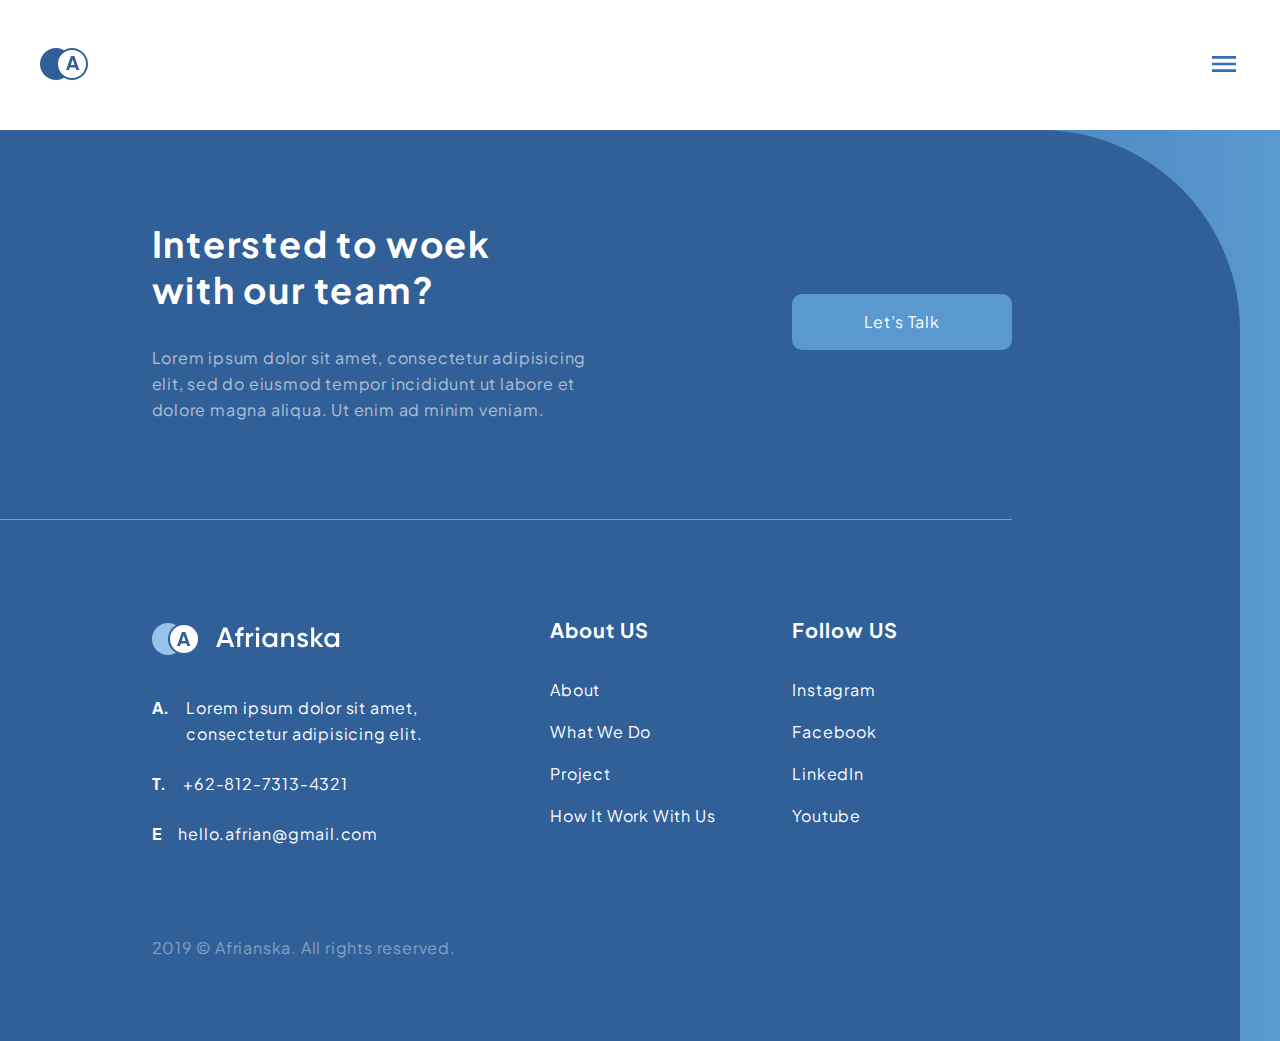
<file: index.html>
<!DOCTYPE html>
<html lang="en">
<head>
  <meta charset="UTF-8">
  <meta http-equiv="X-UA-Compatible" content="IE=edge">
  <meta name="viewport" content="width=device-width, initial-scale=1.0">
  <link rel="stylesheet" href="./css/main.css">
  <title>Afrianska</title>
</head>
<body>
  <!-- START HEADER  -->
  <header class="site-header">
    <div class="container-h">
      <div class="site-header__inner">
        <a href="./index.html" class="site-header__logo-link">
          <img src="./images/svg/sitelogo.svg" width="48" height="32" alt="Site logo" class="site-header__logo">
        </a>
        <button class="site-header__btn" type="button"></button>
      </div>
    </div>
  </header>
  <!-- FINISH HEADER 0 -->
  <!-- START MAIN  -->
  <main class="site-main">
    
  </main>
  <!-- FINISH MAIN  -->
  <!-- START FOOTER  -->
  <footer class="site-footer">
    <div class="container-h">
      <div class="footer-inner">
        <div class="footer-top">
          <div class="container">
            <div class="footer-top__inner">
              <div class="footer-top__left">
                <div class="footer-top__strong-wrapper">
                  <strong class="footer-top__big">Intersted to woek with our team?</strong>
                </div>
                <div class="footer-top__desc-wrapper">
                  <p class="footer-top__desc">  Lorem ipsum dolor sit amet, consectetur adipisicing elit, sed do eiusmod tempor incididunt ut labore et dolore magna aliqua. Ut enim ad minim veniam. </p>
                </div>
              </div>
              <div class="footer-top__right">
                <a href="#" class="footer-top__link">Let’s Talk</a>
              </div>
            </div>
          </div>
        </div>
        
        <div class="footer-bottom">
          <div class="container">
            
            <ul class="footer-bottom__list">
              <li class="footer-bottom__item info" >
                <a href="#" class="footer-bottom__logo-link">
                  <img src="./images/svg/footer-logo.svg" width="189" height="30" alt="Site logo" class="footer-bootom__logo">
                </a>
                <ul class="info__list">
                  <li class="info__item">
                    <strong>A.</strong>
                    <p class="info__desc">Lorem ipsum dolor sit amet, consectetur adipisicing elit.</p>
                  </li>
                  <li class="info__item">
                    <strong>T.</strong>
                    <a href="tel:+6281273134321" class="info__link">+62-812-7313-4321</a>
                  </li>
                  <li class="info__item">
                    <strong>E</strong>
                    <a href="mailto:hello.afrian@gmail.com" class="info__link">hello.afrian@gmail.com</a>
                  </li>
                </ul>
              </li>
              <li class="footer-bottom__item">
                <strong class="footer-bottom__item-big">About US</strong>
                <ul class="info__list">
                  <li class="info__item">
                    <a href="./pages/blogpage.html" class="info__link">About</a>
                  </li>
                  <li class="info__item">
                    <a href="#" class="info__link"> What We Do</a>
                  </li>
                  <li class="info__item">
                    <a href="#" class="info__link"> Project</a>
                  </li>
                  <li class="info__item">
                    <a href="./pages/contact.html" class="info__link"> How It Work With Us</a>
                  </li>
                </ul>
                
              </li>
              <li class="footer-bottom__item">
                <strong class="footer-bottom__item-big">Follow US</strong>
                <ul class="info__list">
                  <li class="info__item">
                    <a href="#" class="info__link" target="blank">Instagram</a>
                  </li>
                  <li class="info__item">
                    <a href="#" class="info__link" target="blank"> Facebook</a>
                  </li>
                  <li class="info__item">
                    <a href="#" class="info__link" target="blank">LinkedIn</a>
                  </li>
                  <li class="info__item">
                    <a href="#" class="info__link" target="blank">Youtube</a>
                  </li>
                </ul>
                
              </li>
            </ul>
            <p class="footer-bottom__desc">
              2019 © Afrianska. All rights reserved. </p>
            </div>
          </div>
        </div>
      </div>
    </footer>
  </body>
  </html>
</file>
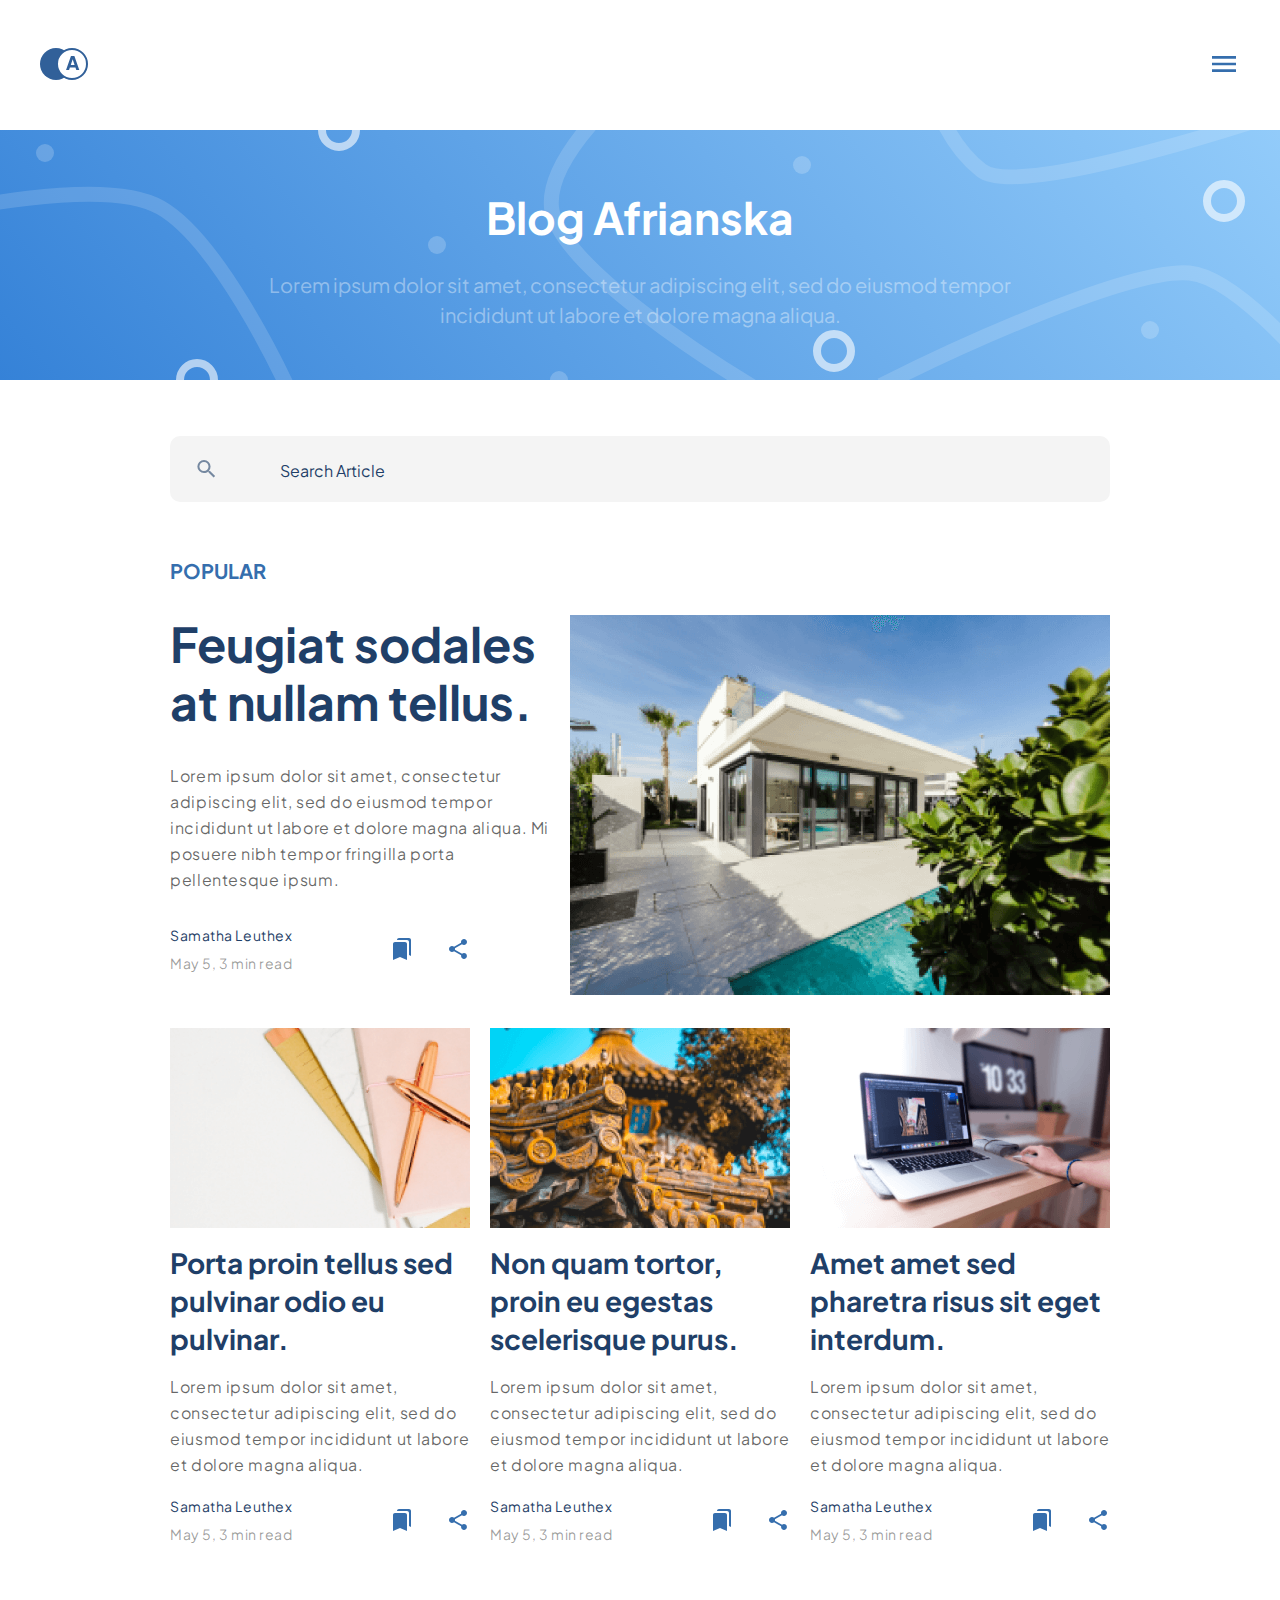
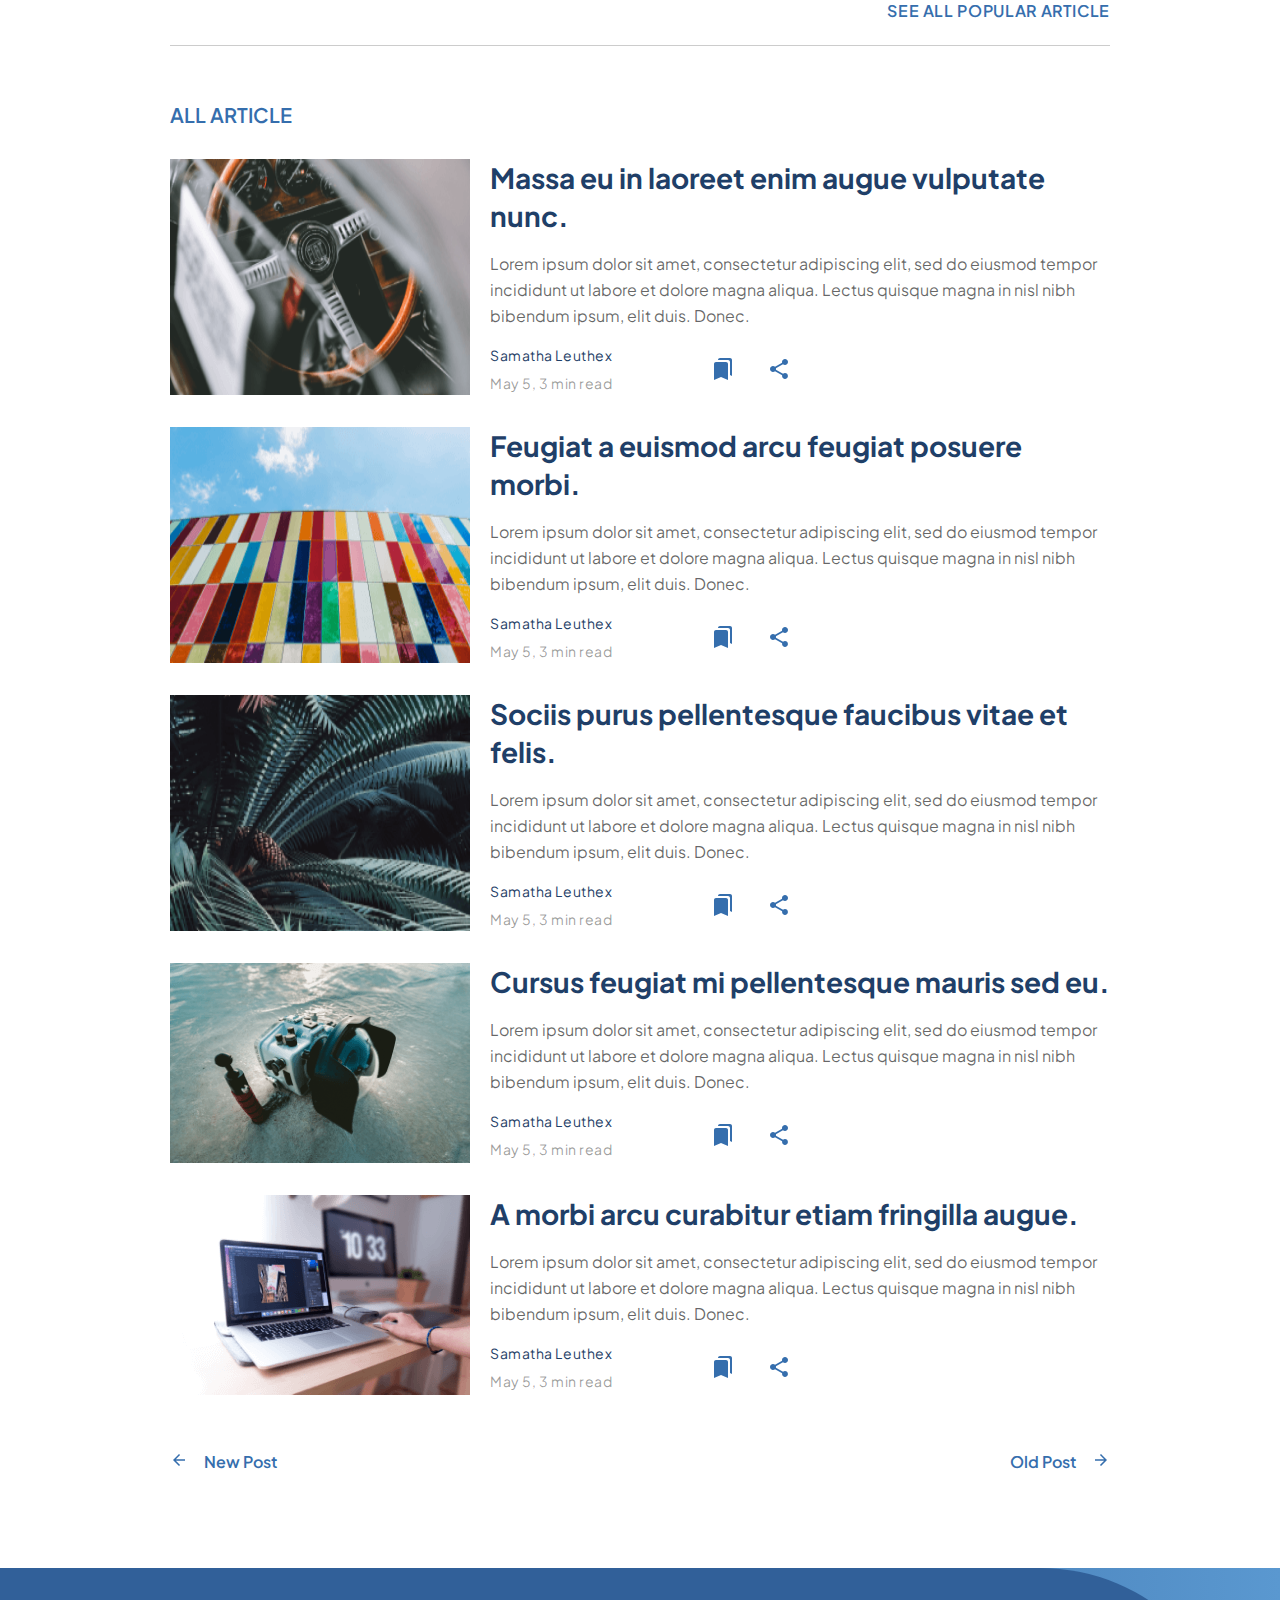
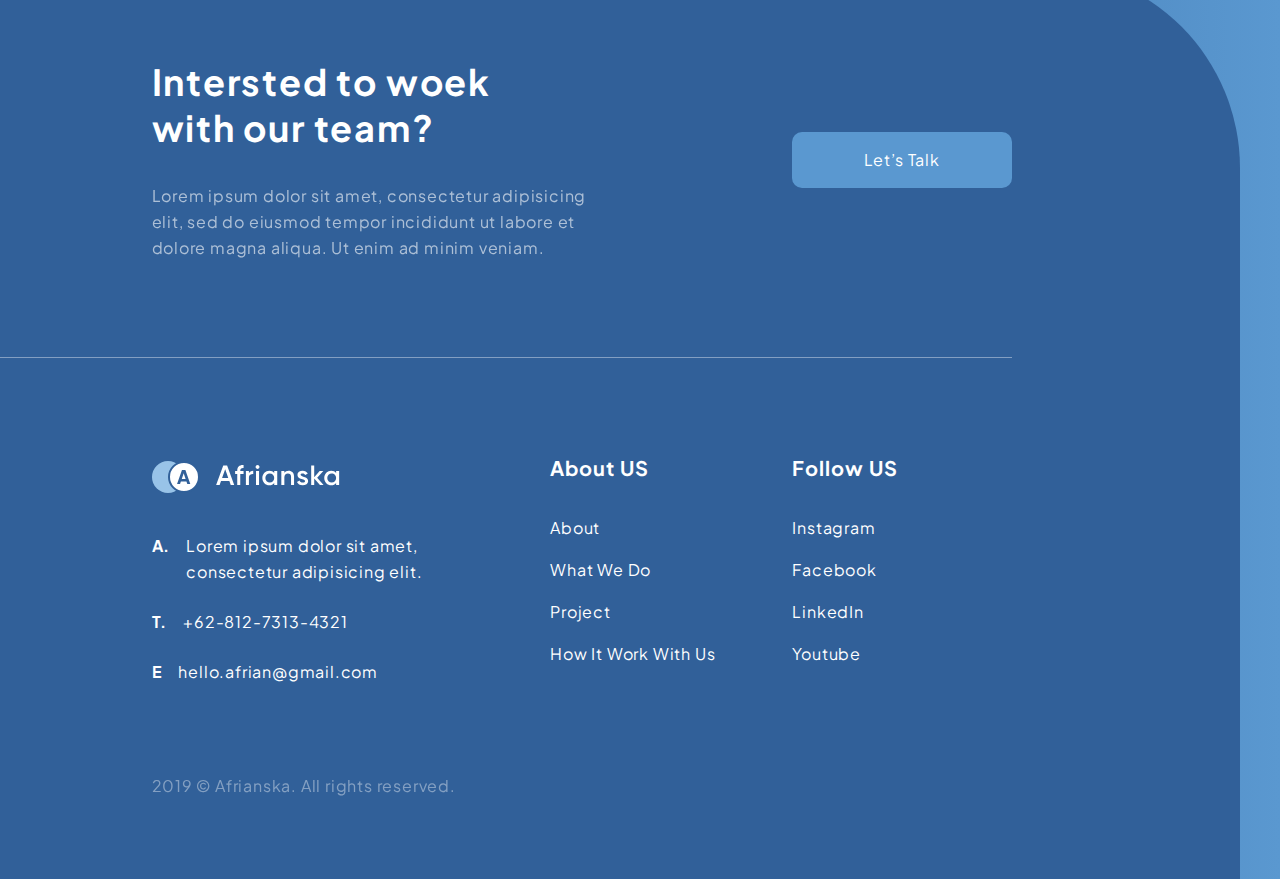
<file: pages/blogpage.html>
<!DOCTYPE html>
<html lang="en">
  <head>
    <meta charset="UTF-8" />
    <meta http-equiv="X-UA-Compatible" content="IE=edge" />
    <meta name="viewport" content="width=device-width, initial-scale=1.0" />
    <link rel="stylesheet" href="../css/main.css" />
    <title>Afrianska</title>
  </head>
  <body>
    <!-- START HEADER  -->
    <header class="site-header">
      <div class="container-h">
        <div class="site-header__inner">
          <a href="../index.html" class="site-header__logo-link">
            <img
              src="../images/svg/sitelogo.svg"
              width="48"
              height="32"
              alt="Site logo"
              class="site-header__logo"
            />
          </a>
          <button class="site-header__btn" type="button"></button>
        </div>
      </div>
    </header>
    <!-- FINISH HEADER 0 -->

    <!-- START MAIN  -->

    <!-- ARTICLE START -->

    <article class="blog">
      <div class="container">
        <div class="blog__wrapper">
          <h1 class="blog__title">Blog Afrianska</h1>
          <p class="blog__text">
            Lorem ipsum dolor sit amet, consectetur adipiscing elit, sed do
            eiusmod tempor incididunt ut labore et dolore magna aliqua.
          </p>
        </div>
      </div>
    </article>

    <!-- ARTICLE END -->

    <main class="site-main">
      <!-- --- Content ---  -->

      <!-- INTRO SECTION START -->

      <section class="intro">
        <div class="container">
          <div class="intro__wrapper">
            <form
              class="form__wrapper"
              action="https://echo.htmlacademy.ru/"
              autocomplete="off"
            >
              <label class="form__inner">
                <input
                  class="form__input"
                  type="search"
                  name="user_search"
                  placeholder="Search Article"
                />
              </label>
            </form>
            <h2 class="intro__title">POPULAR</h2>
            <ul class="intro__list">
              <li class="intro__item">
                <div class="intro__item-inner">
                  <h3 class="intro__item-title">
                    Feugiat sodales at nullam tellus.
                  </h3>
                  <p class="intro__item-text">
                    Lorem ipsum dolor sit amet, consectetur adipiscing elit, sed
                    do eiusmod tempor incididunt ut labore et dolore magna
                    aliqua. Mi posuere nibh tempor fringilla porta pellentesque
                    ipsum.
                  </p>
                  <div class="intro__item-bottom">
                    <div class="intro__item-left">
                      <cite class="author"> Samatha Leuthex </cite>
                      <span class="intro__item-date"> May 5, 3 min read </span>
                    </div>
                    <ul class="intro__item-list">
                      <li class="intro__item-item">
                        <a class="intro__item-link" href="#">
                          <img src="../images/svg/save.svg" alt="Save icon" />
                        </a>
                      </li>
                      <li class="intro__item-item">
                        <a class="intro__item-link" href="#">
                          <img src="../images/svg/share.svg" alt="Share icon" />
                        </a>
                      </li>
                    </ul>
                  </div>
                </div>
                <img
                  src="../images/png/whouse.png"
                  width="540"
                  height="380"
                  alt="White home with big windows"
                />
              </li>
              <li class="intro__item">
                <div class="intro__item-inner">
                  <h3 class="intro__item-title">
                    Porta proin tellus sed pulvinar odio eu pulvinar.
                  </h3>
                  <p class="intro__item-text">
                    Lorem ipsum dolor sit amet, consectetur adipiscing elit, sed
                    do eiusmod tempor incididunt ut labore et dolore magna
                    aliqua.
                  </p>
                  <div class="intro__item-bottom">
                    <div class="intro__item-left">
                      <cite class="author"> Samatha Leuthex </cite>
                      <span class="intro__item-date"> May 5, 3 min read </span>
                    </div>
                    <ul class="intro__item-list">
                      <li class="intro__item-item">
                        <a class="intro__item-link" href="#">
                          <img src="../images/svg/save.svg" alt="Save icon" />
                        </a>
                      </li>
                      <li class="intro__item-item">
                        <a class="intro__item-link" href="#">
                          <img src="../images/svg/share.svg" alt="Share icon" />
                        </a>
                      </li>
                    </ul>
                  </div>
                </div>
                <img
                  src="../images/png/pencils.png"
                  width="300"
                  height="200"
                  alt="White home with big windows"
                />
              </li>
              <li class="intro__item">
                <div class="intro__item-inner">
                  <h3 class="intro__item-title">
                    Non quam tortor, proin eu egestas scelerisque purus.
                  </h3>
                  <p class="intro__item-text">
                    Lorem ipsum dolor sit amet, consectetur adipiscing elit, sed
                    do eiusmod tempor incididunt ut labore et dolore magna
                    aliqua.
                  </p>
                  <div class="intro__item-bottom">
                    <div class="intro__item-left">
                      <cite class="author"> Samatha Leuthex </cite>
                      <span class="intro__item-date"> May 5, 3 min read </span>
                    </div>
                    <ul class="intro__item-list">
                      <li class="intro__item-item">
                        <a class="intro__item-link" href="#">
                          <img src="../images/svg/save.svg" alt="Save icon" />
                        </a>
                      </li>
                      <li class="intro__item-item">
                        <a class="intro__item-link" href="#">
                          <img src="../images/svg/share.svg" alt="Share icon" />
                        </a>
                      </li>
                    </ul>
                  </div>
                </div>
                <img
                  src="../images/png/chinehome.png"
                  width="300"
                  height="200"
                  alt="Brown home with big woods"
                />
              </li>
              <li class="intro__item">
                <div class="intro__item-inner">
                  <h3 class="intro__item-title">
                    Amet amet sed pharetra risus sit eget interdum.
                  </h3>
                  <p class="intro__item-text">
                    Lorem ipsum dolor sit amet, consectetur adipiscing elit, sed
                    do eiusmod tempor incididunt ut labore et dolore magna
                    aliqua.
                  </p>
                  <div class="intro__item-bottom">
                    <div class="intro__item-left">
                      <cite class="author"> Samatha Leuthex </cite>
                      <span class="intro__item-date"> May 5, 3 min read </span>
                    </div>
                    <ul class="intro__item-list">
                      <li class="intro__item-item">
                        <a class="intro__item-link" href="#">
                          <img src="../images/svg/save.svg" alt="Save icon" />
                        </a>
                      </li>
                      <li class="intro__item-item">
                        <a class="intro__item-link" href="#">
                          <img src="../images/svg/share.svg" alt="Share icon" />
                        </a>
                      </li>
                    </ul>
                  </div>
                </div>
                <img
                  src="../images/png/computer.png"
                  width="300"
                  height="200"
                  alt="Brown home with big woods"
                />
              </li>
            </ul>
            <a class="intro__last-link" href="#"> See All Popular Article </a>
          </div>
        </div>
      </section>

      <!-- INTRO SECTION END -->

      <!-- ARTICLE SECTION START -->

      <section class="article">
        <div class="container">
          <div class="article__wrapper">
            <h2 class="article__title">ALL ARTICLE</h2>
            <ul class="article__list">
              <li class="article__item">
                <img src="../images/png/rule.png" alt="The rule" />
                <div class="article__wrapper-in">
                  <div class="article__inner-wrapper">
                    <h3 class="article__inner-title">
                      Massa eu in laoreet enim augue vulputate nunc.
                    </h3>
                    <p class="article__inner-text">
                      Lorem ipsum dolor sit amet, consectetur adipiscing elit,
                      sed do eiusmod tempor incididunt ut labore et dolore magna
                      aliqua. Lectus quisque magna in nisl nibh bibendum ipsum,
                      elit duis. Donec.
                    </p>
                  </div>
                  <div class="article__inner">
                    <div class="article__inner-left">
                      <cite class="author"> Samatha Leuthex </cite>
                      <span class="intro__item-date"> May 5, 3 min read </span>
                    </div>
                    <ul class="article__inner-list">
                      <li class="article__inner-item">
                        <a href="#">
                          <img src="../images/svg/save.svg" alt="Save icon" />
                        </a>
                      </li>
                      <li class="article__inner-item">
                        <a href="#">
                          <img src="../images/svg/share.svg" alt="Share icon" />
                        </a>
                      </li>
                    </ul>
                  </div>
                </div>
              </li>
              <li class="article__item">
                <img src="../images/png/colors.png" alt="The rule" />
                <div class="article__wrapper-in">
                  <div class="article__inner-wrapper">
                    <h3 class="article__inner-title">
                      Feugiat a euismod arcu feugiat posuere morbi.
                    </h3>
                    <p class="article__inner-text">
                      Lorem ipsum dolor sit amet, consectetur adipiscing elit,
                      sed do eiusmod tempor incididunt ut labore et dolore magna
                      aliqua. Lectus quisque magna in nisl nibh bibendum ipsum,
                      elit duis. Donec.
                    </p>
                  </div>
                  <div class="article__inner">
                    <div class="article__inner-left">
                      <cite class="author"> Samatha Leuthex </cite>
                      <span class="intro__item-date"> May 5, 3 min read </span>
                    </div>
                    <ul class="article__inner-list">
                      <li class="article__inner-item">
                        <a href="#">
                          <img src="../images/svg/save.svg" alt="Save icon" />
                        </a>
                      </li>
                      <li class="article__inner-item">
                        <a href="#">
                          <img src="../images/svg/share.svg" alt="Share icon" />
                        </a>
                      </li>
                    </ul>
                  </div>
                </div>
              </li>
              <li class="article__item">
                <img src="../images/png/leaf.png" alt="The rule" />
                <div class="article__wrapper-in">
                  <div class="article__inner-wrapper">
                    <h3 class="article__inner-title">
                      Sociis purus pellentesque faucibus vitae et felis.
                    </h3>
                    <p class="article__inner-text">
                      Lorem ipsum dolor sit amet, consectetur adipiscing elit,
                      sed do eiusmod tempor incididunt ut labore et dolore magna
                      aliqua. Lectus quisque magna in nisl nibh bibendum ipsum,
                      elit duis. Donec.
                    </p>
                  </div>
                  <div class="article__inner">
                    <div class="article__inner-left">
                      <cite class="author"> Samatha Leuthex </cite>
                      <span class="intro__item-date"> May 5, 3 min read </span>
                    </div>
                    <ul class="article__inner-list">
                      <li class="article__inner-item">
                        <a href="#">
                          <img src="../images/svg/save.svg" alt="Save icon" />
                        </a>
                      </li>
                      <li class="article__inner-item">
                        <a href="#">
                          <img src="../images/svg/share.svg" alt="Share icon" />
                        </a>
                      </li>
                    </ul>
                  </div>
                </div>
              </li>
              <li class="article__item">
                <img src="../images/png/camera.png" alt="The rule" />
                <div class="article__wrapper-in">
                  <div class="article__inner-wrapper">
                    <h3 class="article__inner-title">
                      Cursus feugiat mi pellentesque mauris sed eu.
                    </h3>
                    <p class="article__inner-text">
                      Lorem ipsum dolor sit amet, consectetur adipiscing elit,
                      sed do eiusmod tempor incididunt ut labore et dolore magna
                      aliqua. Lectus quisque magna in nisl nibh bibendum ipsum,
                      elit duis. Donec.
                    </p>
                  </div>
                  <div class="article__inner">
                    <div class="article__inner-left">
                      <cite class="author"> Samatha Leuthex </cite>
                      <span class="intro__item-date"> May 5, 3 min read </span>
                    </div>
                    <ul class="article__inner-list">
                      <li class="article__inner-item">
                        <a href="#">
                          <img src="../images/svg/save.svg" alt="Save icon" />
                        </a>
                      </li>
                      <li class="article__inner-item">
                        <a href="#">
                          <img src="../images/svg/share.svg" alt="Share icon" />
                        </a>
                      </li>
                    </ul>
                  </div>
                </div>
              </li>
              <li class="article__item">
                <img src="../images/png/computer.png" alt="The rule" />
                <div class="article__wrapper-in">
                  <div class="article__inner-wrapper">
                    <h3 class="article__inner-title">
                      A morbi arcu curabitur etiam fringilla augue.
                    </h3>
                    <p class="article__inner-text">
                      Lorem ipsum dolor sit amet, consectetur adipiscing elit,
                      sed do eiusmod tempor incididunt ut labore et dolore magna
                      aliqua. Lectus quisque magna in nisl nibh bibendum ipsum,
                      elit duis. Donec.
                    </p>
                  </div>
                  <div class="article__inner">
                    <div class="article__inner-left">
                      <cite class="author"> Samatha Leuthex </cite>
                      <span class="intro__item-date"> May 5, 3 min read </span>
                    </div>
                    <ul class="article__inner-list">
                      <li class="article__inner-item">
                        <a class="article__inner-link" href="#">
                          <img src="../images/svg/save.svg" alt="Save icon" />
                        </a>
                      </li>
                      <li class="article__inner-item">
                        <a class="article__inner-link" href="#">
                          <img src="../images/svg/share.svg" alt="Share icon" />
                        </a>
                      </li>
                    </ul>
                  </div>
                </div>
              </li>
            </ul>
            <ul class="article__bottom-list">
              <!-- INTRO SECTION START -->
              <li class="article__bottom-item">
                <a class="article__bottom-link" href="#"> New Post </a>
              </li>
              <li class="article__bottom-item">
                <a class="article__bottom-link" href="#"> Old Post </a>
              </li>
            </ul>
          </div>
        </div>
      </section>

      <!-- ARTICLE SECTION END -->
    </main>
    <!-- FINISH MAIN  -->

    <!-- START FOOTER  -->
    <footer class="site-footer">
      <div class="container-h">
        <div class="footer-inner">
          <div class="footer-top">
            <div class="container">
              <div class="footer-top__inner">
                <div class="footer-top__left">
                  <div class="footer-top__strong-wrapper">
                    <strong class="footer-top__big"
                      >Intersted to woek with our team?</strong
                    >
                  </div>
                  <div class="footer-top__desc-wrapper">
                    <p class="footer-top__desc">
                      Lorem ipsum dolor sit amet, consectetur adipisicing elit,
                      sed do eiusmod tempor incididunt ut labore et dolore magna
                      aliqua. Ut enim ad minim veniam.
                    </p>
                  </div>
                </div>
                <div class="footer-top__right">
                  <a href="#" class="footer-top__link">Let’s Talk</a>
                </div>
              </div>
            </div>
          </div>

          <div class="footer-bottom">
            <div class="container">
              <ul class="footer-bottom__list">
                <li class="footer-bottom__item info">
                  <a href="#" class="footer-bottom__logo-link">
                    <img
                      src="../images/svg/footer-logo.svg"
                      width="189"
                      height="30"
                      alt="Site logo"
                      class="footer-bootom__logo"
                    />
                  </a>
                  <ul class="info__list">
                    <li class="info__item">
                      <strong>A.</strong>
                      <p class="info__desc">
                        Lorem ipsum dolor sit amet, consectetur adipisicing
                        elit.
                      </p>
                    </li>
                    <li class="info__item">
                      <strong>T.</strong>
                      <a href="tel:+6281273134321" class="info__link"
                        >+62-812-7313-4321</a
                      >
                    </li>
                    <li class="info__item">
                      <strong>E</strong>
                      <a href="mailto:hello.afrian@gmail.com" class="info__link"
                        >hello.afrian@gmail.com</a
                      >
                    </li>
                  </ul>
                </li>
                <li class="footer-bottom__item">
                  <strong class="footer-bottom__item-big">About US</strong>
                  <ul class="info__list">
                    <li class="info__item">
                      <a href="./blogpage.html" class="info__link">About</a>
                    </li>
                    <li class="info__item">
                      <a href="#" class="info__link"> What We Do</a>
                    </li>
                    <li class="info__item">
                      <a href="#" class="info__link"> Project</a>
                    </li>
                    <li class="info__item">
                      <a href="./contact.html" class="info__link">
                        How It Work With Us</a
                      >
                    </li>
                  </ul>
                </li>
                <li class="footer-bottom__item">
                  <strong class="footer-bottom__item-big">Follow US</strong>
                  <ul class="info__list">
                    <li class="info__item">
                      <a href="#" class="info__link" target="blank"
                        >Instagram</a
                      >
                    </li>
                    <li class="info__item">
                      <a href="#" class="info__link" target="blank">
                        Facebook</a
                      >
                    </li>
                    <li class="info__item">
                      <a href="#" class="info__link" target="blank">LinkedIn</a>
                    </li>
                    <li class="info__item">
                      <a href="#" class="info__link" target="blank">Youtube</a>
                    </li>
                  </ul>
                </li>
              </ul>
              <p class="footer-bottom__desc">
                2019 © Afrianska. All rights reserved.
              </p>
            </div>
          </div>
        </div>
      </div>
    </footer>
    <!-- FINISH FOOTER  -->
  </body>
</html>
</file>
<file: css/main.css>
/*! normalize.css v8.0.1 | MIT License | github.com/necolas/normalize.css */
/* Document
   ========================================================================== */
/**
 * 1. Correct the line height in all browsers.
 * 2. Prevent adjustments of font size after orientation changes in iOS.
 */
html {
  line-height: 1.15; /* 1 */
  -webkit-text-size-adjust: 100%; /* 2 */
}

/* Sections
   ========================================================================== */
/**
 * Remove the margin in all browsers.
 */
body {
  margin: 0;
}

/**
 * Render the `main` element consistently in IE.
 */
main {
  display: block;
}

/**
 * Correct the font size and margin on `h1` elements within `section` and
 * `article` contexts in Chrome, Firefox, and Safari.
 */
h1 {
  font-size: 2em;
  margin: 0.67em 0;
}

/* Grouping content
   ========================================================================== */
/**
 * 1. Add the correct box sizing in Firefox.
 * 2. Show the overflow in Edge and IE.
 */
hr {
  -webkit-box-sizing: content-box;
          box-sizing: content-box; /* 1 */
  height: 0; /* 1 */
  overflow: visible; /* 2 */
}

/**
 * 1. Correct the inheritance and scaling of font size in all browsers.
 * 2. Correct the odd `em` font sizing in all browsers.
 */
pre {
  font-family: monospace, monospace; /* 1 */
  font-size: 1em; /* 2 */
}

/* Text-level semantics
   ========================================================================== */
/**
 * Remove the gray background on active links in IE 10.
 */
a {
  background-color: transparent;
}

/**
 * 1. Remove the bottom border in Chrome 57-
 * 2. Add the correct text decoration in Chrome, Edge, IE, Opera, and Safari.
 */
abbr[title] {
  border-bottom: none; /* 1 */
  text-decoration: underline; /* 2 */
  -webkit-text-decoration: underline dotted;
          text-decoration: underline dotted; /* 2 */
}

/**
 * Add the correct font weight in Chrome, Edge, and Safari.
 */
b,
strong {
  font-weight: bolder;
}

/**
 * 1. Correct the inheritance and scaling of font size in all browsers.
 * 2. Correct the odd `em` font sizing in all browsers.
 */
code,
kbd,
samp {
  font-family: monospace, monospace; /* 1 */
  font-size: 1em; /* 2 */
}

/**
 * Add the correct font size in all browsers.
 */
small {
  font-size: 80%;
}

/**
 * Prevent `sub` and `sup` elements from affecting the line height in
 * all browsers.
 */
sub,
sup {
  font-size: 75%;
  line-height: 0;
  position: relative;
  vertical-align: baseline;
}

sub {
  bottom: -0.25em;
}

sup {
  top: -0.5em;
}

/* Embedded content
   ========================================================================== */
/**
 * Remove the border on images inside links in IE 10.
 */
img {
  border-style: none;
}

/* Forms
   ========================================================================== */
/**
 * 1. Change the font styles in all browsers.
 * 2. Remove the margin in Firefox and Safari.
 */
button,
input,
optgroup,
select,
textarea {
  font-family: inherit; /* 1 */
  font-size: 100%; /* 1 */
  line-height: 1.15; /* 1 */
  margin: 0; /* 2 */
}

/**
 * Show the overflow in IE.
 * 1. Show the overflow in Edge.
 */
button,
input { /* 1 */
  overflow: visible;
}

/**
 * Remove the inheritance of text transform in Edge, Firefox, and IE.
 * 1. Remove the inheritance of text transform in Firefox.
 */
button,
select { /* 1 */
  text-transform: none;
}

/**
 * Correct the inability to style clickable types in iOS and Safari.
 */
button,
[type=button],
[type=reset],
[type=submit] {
  -webkit-appearance: button;
}

/**
 * Remove the inner border and padding in Firefox.
 */
button::-moz-focus-inner,
[type=button]::-moz-focus-inner,
[type=reset]::-moz-focus-inner,
[type=submit]::-moz-focus-inner {
  border-style: none;
  padding: 0;
}

/**
 * Restore the focus styles unset by the previous rule.
 */
button:-moz-focusring,
[type=button]:-moz-focusring,
[type=reset]:-moz-focusring,
[type=submit]:-moz-focusring {
  outline: 1px dotted ButtonText;
}

/**
 * Correct the padding in Firefox.
 */
fieldset {
  padding: 0.35em 0.75em 0.625em;
}

/**
 * 1. Correct the text wrapping in Edge and IE.
 * 2. Correct the color inheritance from `fieldset` elements in IE.
 * 3. Remove the padding so developers are not caught out when they zero out
 *    `fieldset` elements in all browsers.
 */
legend {
  -webkit-box-sizing: border-box;
          box-sizing: border-box; /* 1 */
  color: inherit; /* 2 */
  display: table; /* 1 */
  max-width: 100%; /* 1 */
  padding: 0; /* 3 */
  white-space: normal; /* 1 */
}

/**
 * Add the correct vertical alignment in Chrome, Firefox, and Opera.
 */
progress {
  vertical-align: baseline;
}

/**
 * Remove the default vertical scrollbar in IE 10+.
 */
textarea {
  overflow: auto;
}

/**
 * 1. Add the correct box sizing in IE 10.
 * 2. Remove the padding in IE 10.
 */
[type=checkbox],
[type=radio] {
  -webkit-box-sizing: border-box;
          box-sizing: border-box; /* 1 */
  padding: 0; /* 2 */
}

/**
 * Correct the cursor style of increment and decrement buttons in Chrome.
 */
[type=number]::-webkit-inner-spin-button,
[type=number]::-webkit-outer-spin-button {
  height: auto;
}

/**
 * 1. Correct the odd appearance in Chrome and Safari.
 * 2. Correct the outline style in Safari.
 */
[type=search] {
  -webkit-appearance: textfield; /* 1 */
  outline-offset: -2px; /* 2 */
}

/**
 * Remove the inner padding in Chrome and Safari on macOS.
 */
[type=search]::-webkit-search-decoration {
  -webkit-appearance: none;
}

/**
 * 1. Correct the inability to style clickable types in iOS and Safari.
 * 2. Change font properties to `inherit` in Safari.
 */
::-webkit-file-upload-button {
  -webkit-appearance: button; /* 1 */
  font: inherit; /* 2 */
}

/* Interactive
   ========================================================================== */
/*
 * Add the correct display in Edge, IE 10+, and Firefox.
 */
details {
  display: block;
}

/*
 * Add the correct display in all browsers.
 */
summary {
  display: list-item;
}

/* Misc
   ========================================================================== */
/**
 * Add the correct display in IE 10+.
 */
template {
  display: none;
}

/**
 * Add the correct display in IE 10.
 */
[hidden] {
  display: none;
}

@font-face {
  font-family: "Plus Jakarta Sans";
  font-style: normal;
  font-weight: 400;
  font-display: swap;
  src: url("../fonts/plus-jakarta-sans-v8-latin-regular.woff2") format("woff2"), url("../fonts/plus-jakarta-sans-v8-latin-regular.woff") format("woff");
}
@font-face {
  font-family: "Plus Jakarta Sans";
  font-display: swap;
  font-style: normal;
  font-weight: 500;
  src: url("../fonts/plus-jakarta-sans-v8-latin-500.woff2") format("woff2"), url("../fonts/plus-jakarta-sans-v8-latin-500.woff") format("woff");
}
@font-face {
  font-family: "Plus Jakarta Sans";
  font-style: normal;
  font-weight: 600;
  font-display: swap;
  src: url("../fonts/plus-jakarta-sans-v8-latin-600.woff2") format("woff2"), url("../fonts/plus-jakarta-sans-v8-latin-600.woff") format("woff");
}
@font-face {
  font-family: "Plus Jakarta Sans";
  font-style: normal;
  font-weight: 700;
  font-display: swap;
  src: url("../fonts/plus-jakarta-sans-v8-latin-700.woff2") format("woff2"), url("../fonts/plus-jakarta-sans-v8-latin-700.woff") format("woff");
}
:root {
  --main-white-color:#fff;
  --main-blue-heading-color:#1F3F68;
  --main-blue-a-bg:#5A98D0;
  --main-blue-02-heading-color:#316099;
}

/*Html value for sticky footer*/
html {
  height: 100%;
  margin: 0;
}

::-webkit-scrollbar {
  width: 0px;
}

/*Box element property*/
*,
*::before,
*::after {
  -webkit-box-sizing: border-box;
          box-sizing: border-box;
  scroll-behavior: smooth;
}

/*Defauly body properties*/
body {
  display: -webkit-box;
  display: -ms-flexbox;
  display: flex;
  height: 100%;
  -webkit-box-orient: vertical;
  -webkit-box-direction: normal;
      -ms-flex-direction: column;
          flex-direction: column;
  margin: 0;
  font-family: "Plus Jakarta Sans", Arial, sans-serif;
  font-weight: 600;
  overflow-x: hidden;
}

/*Default image properties*/
img {
  display: block;
  height: auto;
}

.site-main {
  -webkit-box-flex: 1;
      -ms-flex-positive: 1;
          flex-grow: 1;
}

/*Visually hidden class */
.visually-hidden {
  position: absolute;
  width: 1px;
  height: 1px;
  margin: -1px;
  padding: 0;
  overflow: hidden;
  border: none;
}

/*Platform container */
.container-h {
  max-width: 1240px;
  width: 100%;
  margin: 0 auto;
  padding: 0 20px;
}

.container {
  max-width: 980px;
  width: 100%;
  margin: 0 auto;
  padding: 0 20px;
}

.site-header {
  padding-top: 48px;
  padding-bottom: 50px;
}

.site-header__inner {
  display: -webkit-box;
  display: -ms-flexbox;
  display: flex;
  -webkit-box-pack: justify;
      -ms-flex-pack: justify;
          justify-content: space-between;
  -webkit-box-align: center;
      -ms-flex-align: center;
          align-items: center;
}

.site-header__btn {
  width: 32px;
  height: 32px;
  background-image: url("../../images/svg/burgermenu.svg");
  background-position: center;
  background-repeat: no-repeat;
  background-color: inherit;
  border: none;
}

.hero {
  padding-top: 55px;
  padding-bottom: 190px;
  background-image: url("../../images/svg/illustration.svg "), -webkit-gradient(linear, left bottom, left top, color-stop(8.84%, #98C3E8), color-stop(31.12%, rgba(152, 195, 232, 0.02)));
  background-image: url("../../images/svg/illustration.svg "), linear-gradient(0deg, #98C3E8 8.84%, rgba(152, 195, 232, 0.02) 31.12%);
  background-position: calc(50% + 307px) calc(50% - 22px), center;
  background-repeat: no-repeat;
}

.hero__title-wrapper {
  max-width: 510px;
  width: 100%;
}

.hero__title {
  margin-top: 0;
  margin-bottom: 32px;
  color: var(--main-blue-heading-color);
  font-size: 48px;
  font-weight: 700;
  line-height: 74px;
  letter-spacing: 2.56px;
}

.hero__desc-wrapper {
  max-width: 425px;
  width: 100%;
}

.hero__desc {
  margin-top: 0;
  margin-bottom: 71px;
  color: var(--main-blue-heading-color);
  font-size: 15px;
  font-weight: 400;
  line-height: 26px;
  letter-spacing: 0.8px;
  opacity: 0.6;
}

.hero__link {
  display: block;
  padding: 15px;
  max-width: 220px;
  width: 100%;
  color: #FFF;
  text-align: center;
  font-size: 15px;
  text-decoration: none;
  font-weight: 400;
  line-height: 26px; /* 162.5% */
  letter-spacing: 0.64px;
  border-radius: 10px;
  background: var(--main-blue-a-bg);
  -webkit-box-shadow: 5px 10px 20px 0px rgba(53, 110, 173, 0.2);
          box-shadow: 5px 10px 20px 0px rgba(53, 110, 173, 0.2);
}

.blog {
  padding: 50px 0;
  background-image: url(../../images/svg/herobg.svg);
  background-repeat: no-repeat;
  background-size: cover;
  background-position: center;
}

.blog__wrapper {
  text-align: center;
  padding: 0 80px;
}

.blog__title {
  margin-top: 0;
  margin-bottom: 16px;
  font-size: 44px;
  line-height: 74px;
  color: #fff;
}

.blog__text {
  font-family: "Plus Jakarta Sans";
  font-weight: 400;
  margin-top: 0;
  margin-bottom: 0;
  font-size: 20px;
  line-height: 30px;
  color: rgba(255, 255, 255, 0.4);
}

.intro {
  padding: 56px 0 0 0;
}

.form__wrapper {
  margin-bottom: 56px;
  padding: 20px 24px 17px;
  border-radius: 10px;
  border: 1px solid transparent;
  background: #f4f4f4;
}

.form__inner {
  display: -webkit-box;
  display: -ms-flexbox;
  display: flex;
}
.form__inner::before {
  display: inline-block;
  margin-right: 24px;
  background-image: url(../../images/svg/search.svg);
  width: 24px;
  height: 24px;
  background-repeat: no-repeat;
  background-size: cover;
  background-position: center;
  content: "";
}

.form__input {
  width: 100%;
  font-weight: 400;
  margin-top: 0;
  margin-bottom: 0;
  font-size: 16px;
  line-height: normal;
  color: #1f3f68;
  border-color: transparent;
  background-color: transparent;
  outline: none;
}
.form__input::-webkit-input-placeholder {
  font-weight: 400;
  margin-top: 0;
  margin-bottom: 0;
  font-size: 16px;
  line-height: normal;
  color: #1f3f68;
}
.form__input::-moz-placeholder {
  font-weight: 400;
  margin-top: 0;
  margin-bottom: 0;
  font-size: 16px;
  line-height: normal;
  color: #1f3f68;
}
.form__input:-ms-input-placeholder {
  font-weight: 400;
  margin-top: 0;
  margin-bottom: 0;
  font-size: 16px;
  line-height: normal;
  color: #1f3f68;
}
.form__input::-ms-input-placeholder {
  font-weight: 400;
  margin-top: 0;
  margin-bottom: 0;
  font-size: 16px;
  line-height: normal;
  color: #1f3f68;
}
.form__input::placeholder {
  font-weight: 400;
  margin-top: 0;
  margin-bottom: 0;
  font-size: 16px;
  line-height: normal;
  color: #1f3f68;
}

.intro__wrapper {
  padding-bottom: 24px;
  border-bottom: 1px solid rgba(0, 0, 0, 0.2);
}

.intro__title {
  margin-top: 0;
  margin-bottom: 32px;
  font-size: 20px;
  line-height: normal;
  color: #356ead;
}

.intro__list {
  display: -webkit-box;
  display: -ms-flexbox;
  display: flex;
  -ms-flex-wrap: wrap;
      flex-wrap: wrap;
  margin: 0;
  padding-left: 0;
  list-style-type: none;
  margin-bottom: 54px;
}

.intro__item {
  width: 300px;
  display: -webkit-box;
  display: -ms-flexbox;
  display: flex;
  -webkit-box-orient: vertical;
  -webkit-box-direction: reverse;
      -ms-flex-direction: column-reverse;
          flex-direction: column-reverse;
}

.intro__item:nth-child(1) {
  display: -webkit-box;
  display: -ms-flexbox;
  display: flex;
  -webkit-box-orient: horizontal;
  -webkit-box-direction: normal;
      -ms-flex-direction: row;
          flex-direction: row;
  width: 100%;
  margin-bottom: 33px;
}

.intro__item:nth-child(3) {
  margin: 0 20px;
}

.intro__item:nth-child(1) .intro__item-inner {
  margin-right: 20px;
}

.intro__item-title {
  font-family: "Plus Jakarta Sans";
  font-weight: 700;
  margin-top: 0;
  margin-bottom: 16px;
  font-size: 28px;
  line-height: 38px;
  color: #1f3f68;
}

.intro__item:not(:first-child) .intro__item-title {
  margin-top: 16px;
}

.intro__item:nth-child(1) .intro__item-title {
  margin-top: 0;
  margin-bottom: 32px;
  font-size: 48px;
  line-height: 58px;
  color: #1f3f68;
}

.intro__item-text {
  font-weight: 400;
  margin-top: 0;
  margin-bottom: 16px;
  font-size: 16px;
  line-height: 26px;
  color: rgba(0, 0, 0, 0.6);
  letter-spacing: 0.64px;
}

.intro__item:nth-child(1) .intro__item-text {
  font-weight: 400;
  margin-top: 0;
  margin-bottom: 30px;
  font-size: 16px;
  line-height: 26px;
  color: rgba(0, 0, 0, 0.6);
  letter-spacing: 0.64px;
}

.intro__item-bottom {
  display: -webkit-box;
  display: -ms-flexbox;
  display: flex;
  -webkit-box-align: center;
      -ms-flex-align: center;
          align-items: center;
}

.author {
  display: block;
  font-style: normal;
  font-weight: 400;
  margin-top: 0;
  margin-bottom: 4px;
  font-size: 14px;
  line-height: 24px;
  color: #1f3f68;
  letter-spacing: 0.56px;
}

.intro__item-date {
  font-style: normal;
  font-weight: 400;
  margin-top: 0;
  margin-bottom: 4px;
  font-size: 14px;
  line-height: 24px;
  color: rgba(0, 0, 0, 0.4);
  letter-spacing: 0.56px;
}

.intro__item-list {
  display: -webkit-box;
  display: -ms-flexbox;
  display: flex;
  margin: 0;
  padding-left: 0;
  list-style-type: none;
  margin-left: auto;
}

.intro__item:nth-child(1) .intro__item-list {
  margin-right: 80px;
}

.intro__item-item {
  margin-left: 32px;
}

.intro__item:not(:first-child) .intro__item-item {
  margin-left: 32px;
}

.intro__last-link {
  display: block;
  text-align: end;
  text-decoration-line: none;
  margin-top: 0;
  margin-bottom: 0;
  font-size: 16px;
  line-height: normal;
  color: #356ead;
  letter-spacing: 0.64px;
  text-transform: uppercase;
}

.article {
  padding: 56px 0 96px;
}

.article__title {
  font-family: "Plus Jakarta Sans";
  font-weight: 600;
  margin-top: 0;
  margin-bottom: 32px;
  font-size: 20px;
  line-height: normal;
  color: #356ead;
}

.article__list {
  margin: 0;
  padding-left: 0;
  list-style-type: none;
  margin-bottom: 56px;
}

.article__item {
  display: -webkit-box;
  display: -ms-flexbox;
  display: flex;
}

.article__inner-title {
  font-family: "Plus Jakarta Sans";
  font-weight: 700;
  margin-top: 0;
  margin-bottom: 16px;
  font-size: 28px;
  line-height: 38px;
  color: #1f3f68;
}

.article__inner-text {
  font-family: "Plus Jakarta Sans";
  font-weight: 400;
  margin-top: 0;
  margin-bottom: 14px;
  font-size: 16px;
  line-height: 26px;
  color: rgba(0, 0, 0, 0.6);
}

.article__wrapper-in {
  margin-left: 20px;
}

.article__inner {
  display: -webkit-box;
  display: -ms-flexbox;
  display: flex;
  -webkit-box-orient: horizontal;
  -webkit-box-direction: normal;
      -ms-flex-direction: row;
          flex-direction: row;
  -webkit-box-pack: start;
      -ms-flex-pack: start;
          justify-content: flex-start;
  -webkit-box-align: center;
      -ms-flex-align: center;
          align-items: center;
}

.article__inner-list {
  display: -webkit-box;
  display: -ms-flexbox;
  display: flex;
  margin: 0;
  padding-left: 0;
  list-style-type: none;
  margin-left: 98px;
}

.article__inner-item {
  margin-right: 32px;
}

.article__item:not(:last-child) {
  margin-bottom: 32px;
}

.article__bottom-list {
  margin: 0;
  padding-left: 0;
  list-style-type: none;
  display: -webkit-box;
  display: -ms-flexbox;
  display: flex;
  -webkit-box-orient: horizontal;
  -webkit-box-direction: normal;
      -ms-flex-direction: row;
          flex-direction: row;
  -webkit-box-pack: justify;
      -ms-flex-pack: justify;
          justify-content: space-between;
  -webkit-box-align: center;
      -ms-flex-align: center;
          align-items: center;
}

.article__bottom-link {
  display: -webkit-box;
  display: -ms-flexbox;
  display: flex;
  text-decoration-line: none;
  margin-top: 0;
  margin-bottom: 0;
  font-size: 16px;
  line-height: normal;
  color: #356ead;
}

.article__bottom-item:nth-child(1) .article__bottom-link::before {
  position: relative;
  top: 0;
  left: 0;
  display: inline-block;
  width: 18px;
  height: 18px;
  content: "";
  background-image: url(../../images/svg/left.svg);
  margin-right: 16px;
  background-repeat: no-repeat;
  background-size: cover;
  background-position: center;
}

.article__bottom-item:nth-child(2) .article__bottom-link::after {
  position: relative;
  top: 0;
  left: 0;
  display: inline-block;
  width: 18px;
  height: 18px;
  content: "";
  background-image: url(../../images/svg/right.svg);
  margin-left: 16px;
  background-repeat: no-repeat;
  background-size: cover;
  background-position: center;
}

.main-services {
  padding-top: 192px;
  padding-bottom: 192px;
}

.main-services__inner {
  display: -webkit-box;
  display: -ms-flexbox;
  display: flex;
  -webkit-box-pack: justify;
      -ms-flex-pack: justify;
          justify-content: space-between;
}

.main-services__left {
  margin-right: 100px;
}

.main-services__left .main-services__card {
  position: relative;
  left: 80px;
}

.main-services__title-wrapper {
  max-width: 358px;
  width: 100%;
}

.main-services__title {
  margin-top: 0;
  margin-bottom: 206px;
  color: var(--main-blue-02-heading-color);
  font-size: 32px;
  font-style: normal;
  font-weight: 600;
  line-height: 46px; /* 127.778% */
  letter-spacing: 1.8px;
}

.main-services__card {
  width: 380px;
  padding: 48px;
  border-radius: 10px;
  background: #FFF;
  -webkit-box-shadow: 5px 20px 50px 0px rgba(16, 112, 177, 0.2);
          box-shadow: 5px 20px 50px 0px rgba(16, 112, 177, 0.2);
}

.main-services__card-title {
  margin-top: 0;
  margin-bottom: 0;
  font-size: 18px;
  font-style: normal;
  font-weight: 600;
  color: var(--main-blue-heading-color);
  line-height: 30px; /* 150% */
  letter-spacing: 1px;
}

.main-services__card::before {
  display: block;
  width: 182px;
  height: 132px;
  margin: 0 auto;
  margin-bottom: 36px;
  background-image: url("../../images/svg/makebisnes.svg");
  background-position: center;
  background-repeat: no-repeat;
  background-size: 182px 132px;
  content: "";
}

.main-services__right .main-services__card:first-child {
  padding-top: 0;
  margin-bottom: 100px;
}

.main-services__right .main-services__card:first-child::before {
  background-image: url("../../images/svg/bringtechnology.svg");
}

.main-services__right .main-services__card:nth-child(2)::before {
  background-image: url("../../images/svg/buildproduct.svg");
}

.main-services__desc {
  margin-bottom: 32px;
  color: var(--main-blue-heading-color);
  opacity: 0.6;
  font-size: 16px;
  font-weight: 400;
  line-height: 26px;
  letter-spacing: 0.8px;
}

.main-services__link {
  display: -webkit-box;
  display: -ms-flexbox;
  display: flex;
  -webkit-box-align: center;
      -ms-flex-align: center;
          align-items: center;
  color: var(--main-blue-a-bg);
  font-size: 14px;
  text-decoration: none;
  line-height: 30px; /* 214.286% */
  letter-spacing: 0.7px;
}

.main-services__link::after {
  display: block;
  width: 24px;
  height: 24px;
  margin-left: 24px;
  background-image: url("../../images/svg/right.svg");
  background-repeat: no-repeat;
  background-position: center;
  background-size: 20px;
  content: "";
}

.main-project {
  padding-bottom: 192px;
}

.main-project__top {
  display: -webkit-box;
  display: -ms-flexbox;
  display: flex;
  -webkit-box-align: center;
      -ms-flex-align: center;
          align-items: center;
  margin-bottom: 96px;
}

.main-project__title-wrapper {
  max-width: 227px;
  width: 100%;
  margin-right: 93px;
}

.main-project__title {
  margin-top: 0;
  margin-bottom: 0;
  color: var(--main-blue-heading-color);
  font-size: 32px;
  line-height: 42px; /* 127.778% */
  letter-spacing: 1.8px;
}

.main-project__desc-wrapper {
  width: 540px;
}

.main-project__desc {
  margin-top: 0;
  margin-bottom: 0;
  color: var(--main-blue-heading-color);
  font-size: 16px;
  font-weight: 400;
  line-height: 26px; /* 162.5% */
  letter-spacing: 0.8px;
}

.main-project__middle {
  width: 100%;
  padding: 48px;
  margin-bottom: 92px;
  padding-bottom: 215px;
  background-image: url("../../images/png/project-top.png");
  text-align: right;
}

.main-project__middle-title {
  color: var(--white, #FFF);
  font-size: 28px;
  font-weight: 500;
  line-height: 46px; /* 164.286% */
  letter-spacing: 1.4px;
  margin-bottom: 8px;
}

.main-project__middle-desc {
  color: var(--white, #FFF);
  font-size: 16px;
  font-weight: 400;
  line-height: 46px; /* 287.5% */
  letter-spacing: 0.8px;
  opacity: 0.8;
}

.main-project__bottom {
  display: -webkit-box;
  display: -ms-flexbox;
  display: flex;
  -webkit-box-pack: justify;
      -ms-flex-pack: justify;
          justify-content: space-between;
}

.main-project__card {
  width: 422px;
  padding: 24px 32px 290px;
  background-image: url("../../images/png/project-middle-left.png");
}

.main-project__bottom .main-project__card:nth-child(2) {
  background-image: url("../../images/png/project-middle-right.png");
}

.main-project__bottom-card-title {
  margin-top: 0;
  margin-bottom: 0;
  color: var(--white, #FFF);
  font-size: 28px;
  font-weight: 500;
  line-height: 46px; /* 164.286% */
  letter-spacing: 1.4px;
  margin-bottom: 8px;
  background-repeat: no-repeat;
}

.main-project__bottom-card-desc {
  margin-top: 0;
  margin-bottom: 0;
  color: var(--white, #FFF);
  font-size: 16px;
  font-weight: 400;
  line-height: 46px; /* 287.5% */
  letter-spacing: 0.8px;
  opacity: 0.8;
}

.main-client {
  padding-top: 96px;
  padding-bottom: 125px;
  border-radius: 200px 0px 0px 0px;
  background: var(--blue_04, #5A98D0);
}

.main-client__desc {
  color: var(--white, #FFF);
  font-size: 16px;
  font-weight: 400;
  line-height: 26px; /* 162.5% */
  letter-spacing: 0.8px;
  opacity: 0.6;
}

.main-client__title {
  color: var(--white, #FFF);
  font-size: 32px;
  line-height: 46px; /* 127.778% */
  letter-spacing: 1.8px;
}

.main-client__item {
  padding: 41px;
  text-align: center;
  width: 235px;
  color: #F2F2F2;
  font-size: 18px;
  line-height: 46px; /* 230% */
  letter-spacing: 0.4px;
  border-right: 1px solid rgba(255, 255, 255, 0.3137254902);
}

.main-client__item:nth-child(1), .main-client__item:nth-child(2), .main-client__item:nth-child(3), .main-client__item:nth-child(4) {
  border-bottom: 1px solid rgba(255, 255, 255, 0.3137254902);
}

.main-client__item:nth-child(4), .main-client__item:nth-child(8) {
  border-right: none;
}

.main-client__item:nth-child(8) {
  background: var(--Blue_01, #4976b1);
}

.main-client__list {
  display: -webkit-box;
  display: -ms-flexbox;
  display: flex;
  -ms-flex-wrap: wrap;
      flex-wrap: wrap;
  padding-left: 0;
  margin-top: 0;
  margin-bottom: 0;
  list-style: none;
}

/*for other blocks */
.contact-hero__title {
  margin: 0;
  padding: 0;
  padding-top: 50px;
  color: #FFF;
  text-align: center;
  font-family: "Poppins";
  font-size: 44px;
  font-style: normal;
  font-weight: 600;
  line-height: 74px;
  letter-spacing: 1.76px;
}

.contact-hero__description {
  color: rgba(255, 255, 255, 0.6);
  text-align: center;
  font-family: "Poppins";
  font-size: 20px;
  font-style: normal;
  font-weight: 400;
  line-height: 30px;
  letter-spacing: 0.8px;
}

.description__wrapper {
  margin: 0 auto;
  width: 699px;
  height: 60px;
  -ms-flex-negative: 0;
      flex-shrink: 0;
}

.contact-hero {
  margin: 0 auto;
  display: block;
  height: 250px;
  -ms-flex-negative: 0;
      flex-shrink: 0;
  background-image: url("../../images/png/bakground blue herocontact.png");
  background-repeat: no-repeat;
  background-size: cover;
}

.contact-hero__register__list {
  display: -webkit-box;
  display: -ms-flexbox;
  display: flex;
  -webkit-box-align: center;
      -ms-flex-align: center;
          align-items: center;
  padding-top: 55px;
  list-style: none;
  gap: 101px;
  margin-bottom: 96px;
}

.item__sec__two {
  margin-left: 100px;
}

.contact-hero__register__address {
  margin-top: 71px;
  margin-bottom: 24px;
  color: var(--Blue_01, #1F3F68);
  font-family: "Poppins";
  font-size: 20px;
  font-style: normal;
  font-weight: 600;
  line-height: 30px;
  letter-spacing: 0.8px;
}

.contact-hero__register__description {
  margin: 0;
  padding: 0;
  color: var(--Blue_01, #1F3F68);
  font-family: "Poppins";
  font-size: 16px;
  font-style: normal;
  font-weight: 300;
  line-height: 26px;
  letter-spacing: 0.64px;
  opacity: 0.6;
}

.contact-hero__register__desc__wrapper {
  margin-bottom: 40px;
  width: 299px;
  height: 53px;
  -ms-flex-negative: 0;
      flex-shrink: 0;
}

.contact-hero__register__links {
  margin: 0;
  margin-left: 41px;
  text-decoration: none;
  color: var(--Blue_01, #1F3F68);
  font-family: "Poppins";
  font-size: 16px;
  font-style: normal;
  font-weight: 300;
  line-height: 26px;
  letter-spacing: 0.64px;
  opacity: 0.6;
}

.wrapper__link {
  margin-top: 25px;
}

.wrapper__sublink {
  margin-top: 18px;
}

.wrapper__sublink::before {
  position: absolute;
  display: block;
  width: 24px;
  height: 24px;
  -ms-flex-negative: 0;
      flex-shrink: 0;
  background-image: url(/images/svg/tell\ phone\ photo.svg);
  background-repeat: no-repeat;
  content: "";
  opacity: 0.6;
}

.stronng__wrapper {
  margin-top: 41px;
  margin-bottom: 25px;
}

.mail__and__earth__links::before {
  position: absolute;
  display: block;
  width: 24px;
  height: 24px;
  -ms-flex-negative: 0;
      flex-shrink: 0;
  background-image: url(/images/svg/circle\ earth\ photo.svg);
  background-repeat: no-repeat;
  content: "";
  opacity: 0.6;
}

.mail__and__earth__links__two::before {
  position: absolute;
  display: block;
  width: 24px;
  height: 24px;
  -ms-flex-negative: 0;
      flex-shrink: 0;
  background-image: url(/images/svg/email\ photo.svg);
  background-repeat: no-repeat;
  content: "";
  opacity: 0.6;
}

.wrapper__links__mail__earth {
  margin-top: 18px;
}

.contact-hero__register__item__subtitle {
  margin: 0;
  padding: 0;
  margin-bottom: 48px;
  color: var(--Blue_01, #1F3F68);
  font-family: "Poppins";
  font-size: 20px;
  font-style: normal;
  font-weight: 600;
  line-height: 30px;
  letter-spacing: 0.8px;
}

.label__text {
  color: var(--Blue_01, #1F3F68);
  font-family: "Poppins";
  font-size: 16px;
  font-style: normal;
  font-weight: 400;
  line-height: 30px;
  letter-spacing: 0.64px;
  opacity: 0.8;
}

.contact-hero__register__input {
  margin-top: 10px;
  margin-bottom: 32px;
  width: 428px;
  height: 72px;
  -ms-flex-negative: 0;
      flex-shrink: 0;
  border-radius: 10px;
  border: 1px solid var(--blue_03, #356EAD);
  opacity: 0.4;
}

.contact-hero__register__subitem {
  width: 540px;
  height: 800px;
  -ms-flex-negative: 0;
      flex-shrink: 0;
  border-radius: 10px;
  background: #FFF;
  -webkit-box-shadow: 5px 10px 50px 0px rgba(16, 112, 177, 0.2);
          box-shadow: 5px 10px 50px 0px rgba(16, 112, 177, 0.2);
}

.wrapper__contact-hero__register__item {
  padding-top: 56px;
  padding-left: 56px;
}

.two__input {
  margin-bottom: 0;
}

.contact-hero__register__item__button {
  color: #FFF;
  text-align: center;
  font-family: "";
  font-size: 16px;
  font-style: normal;
  font-weight: 600;
  line-height: 26px;
  letter-spacing: 0.64px;
  width: 428px;
  height: 72px;
  -ms-flex-negative: 0;
      flex-shrink: 0;
  border-radius: 10px;
  background: var(--blue_04, #5A98D0);
  -webkit-box-shadow: 5px 20px 50px 0px rgba(16, 112, 177, 0.2);
          box-shadow: 5px 20px 50px 0px rgba(16, 112, 177, 0.2);
  border: 0;
  margin-top: 40px;
}

input {
  padding-left: 36px;
}

.contact-hero__register__input__second {
  resize: none;
  padding-left: 36px;
  padding-top: 21px;
  width: 428px;
  height: 144px;
  -ms-flex-negative: 0;
      flex-shrink: 0;
}

.map__google {
  margin: 0 auto;
  margin-bottom: 96px;
  width: 940px;
  height: 480px;
  -ms-flex-negative: 0;
      flex-shrink: 0;
}

.site-footer {
  background: -webkit-gradient(linear, right top, left top, from(#5A98D0), color-stop(75%, #316099), color-stop(10%, #5A98D0), color-stop(10%, #316099));
  background: linear-gradient(to left, #5A98D0, #316099 75%, #5A98D0 10%, #316099 10%);
}

.footer-inner {
  padding-top: 91px;
  padding-bottom: 64px;
  padding-right: 197px;
  border-radius: 0px 200px 0px 0px;
  background: var(--blue_02, #316099);
}

.footer-top {
  margin-left: auto;
  position: relative;
  padding-bottom: 96px;
}

.footer-top::after {
  position: absolute;
  top: 298px;
  left: calc(50% - 750px);
  display: block;
  width: 1220px;
  height: 1px;
  background-color: #fff;
  opacity: 0.4;
  content: "";
}

.footer-top__strong-wrapper {
  max-width: 350px;
  width: 100%;
}

.footer-top__big {
  display: block;
  margin-top: 0;
  margin-bottom: 32px;
  color: var(--white, #FFF);
  font-size: 36px;
  line-height: 46px; /* 127.778% */
  letter-spacing: 1.8px;
}

.footer-top__desc-wrapper {
  max-width: 460px;
  width: 100%;
}

.footer-top__desc {
  margin-top: 0;
  margin-bottom: 0;
  color: #FFF;
  font-size: 16px;
  font-weight: 400;
  line-height: 26px; /* 162.5% */
  letter-spacing: 0.8px;
  opacity: 0.6;
}

.footer-top__inner {
  display: -webkit-box;
  display: -ms-flexbox;
  display: flex;
  -webkit-box-align: center;
      -ms-flex-align: center;
          align-items: center;
  -webkit-box-pack: end;
      -ms-flex-pack: end;
          justify-content: flex-end;
}

.footer-top__left {
  margin-right: 180px;
}

.footer-top__link {
  display: block;
  text-decoration: none;
  width: 220px;
  padding: 15px;
  color: #FFF;
  text-align: center;
  font-size: 16px;
  font-weight: 400;
  line-height: 26px; /* 162.5% */
  letter-spacing: 0.64px;
  border-radius: 10px;
  background: #5A98D0;
}

.footer-bottom {
  padding-top: 96px;
}

.footer-bottom__list {
  margin-top: 0;
  margin-bottom: 0;
  padding-left: 0;
  list-style: none;
  display: -webkit-box;
  display: -ms-flexbox;
  display: flex;
  margin-bottom: 64px;
  padding-left: 80px;
}

.footer-bottom__item:first-child {
  margin-right: 100px;
}

.footer-bottom__item:nth-child(2) {
  margin-right: 77px;
}

.footer-bottom__item-big {
  display: block;
  margin-bottom: 32px;
  color: #fff;
  font-size: 20px;
  line-height: 30px; /* 150% */
  letter-spacing: 1px;
}

.footer-bottom__logo-link {
  display: block;
  margin-bottom: 32px;
}

.info {
  margin-top: 0;
  margin-bottom: 0;
  padding-left: 0;
  list-style: none;
}

.footer-bottom__item:first-child .info__item {
  margin-bottom: 24px;
}

.info__item {
  display: -webkit-box;
  display: -ms-flexbox;
  display: flex;
  -webkit-box-align: start;
      -ms-flex-align: start;
          align-items: start;
  margin-bottom: 16px;
  color: #fff;
  font-size: 16px;
  font-weight: 400;
  line-height: 26px; /* 162.5% */
  letter-spacing: 0.8px;
}

.info__item strong {
  margin-right: 16px;
  color: #fff;
  font-size: 16px;
  line-height: 26px; /* 162.5% */
  letter-spacing: 0.8px;
}

.info__desc {
  width: 264px;
  margin-top: 0;
  margin-bottom: 0;
}

.info__link {
  color: #fff;
  font-size: 16px;
  font-weight: 400;
  line-height: 26px; /* 162.5% */
  letter-spacing: 0.8px;
  text-decoration: none;
}

.info__list {
  margin-top: 0;
  margin-bottom: 0;
  padding-left: 0;
  list-style: none;
}

.footer-bottom__desc {
  padding-left: 80px;
  color: #fff;
  opacity: 0.4;
  font-size: 16px;
  font-weight: 400;
  line-height: 26px; /* 162.5% */
  letter-spacing: 0.8px;
}/*# sourceMappingURL=main.css.map */
</file>
